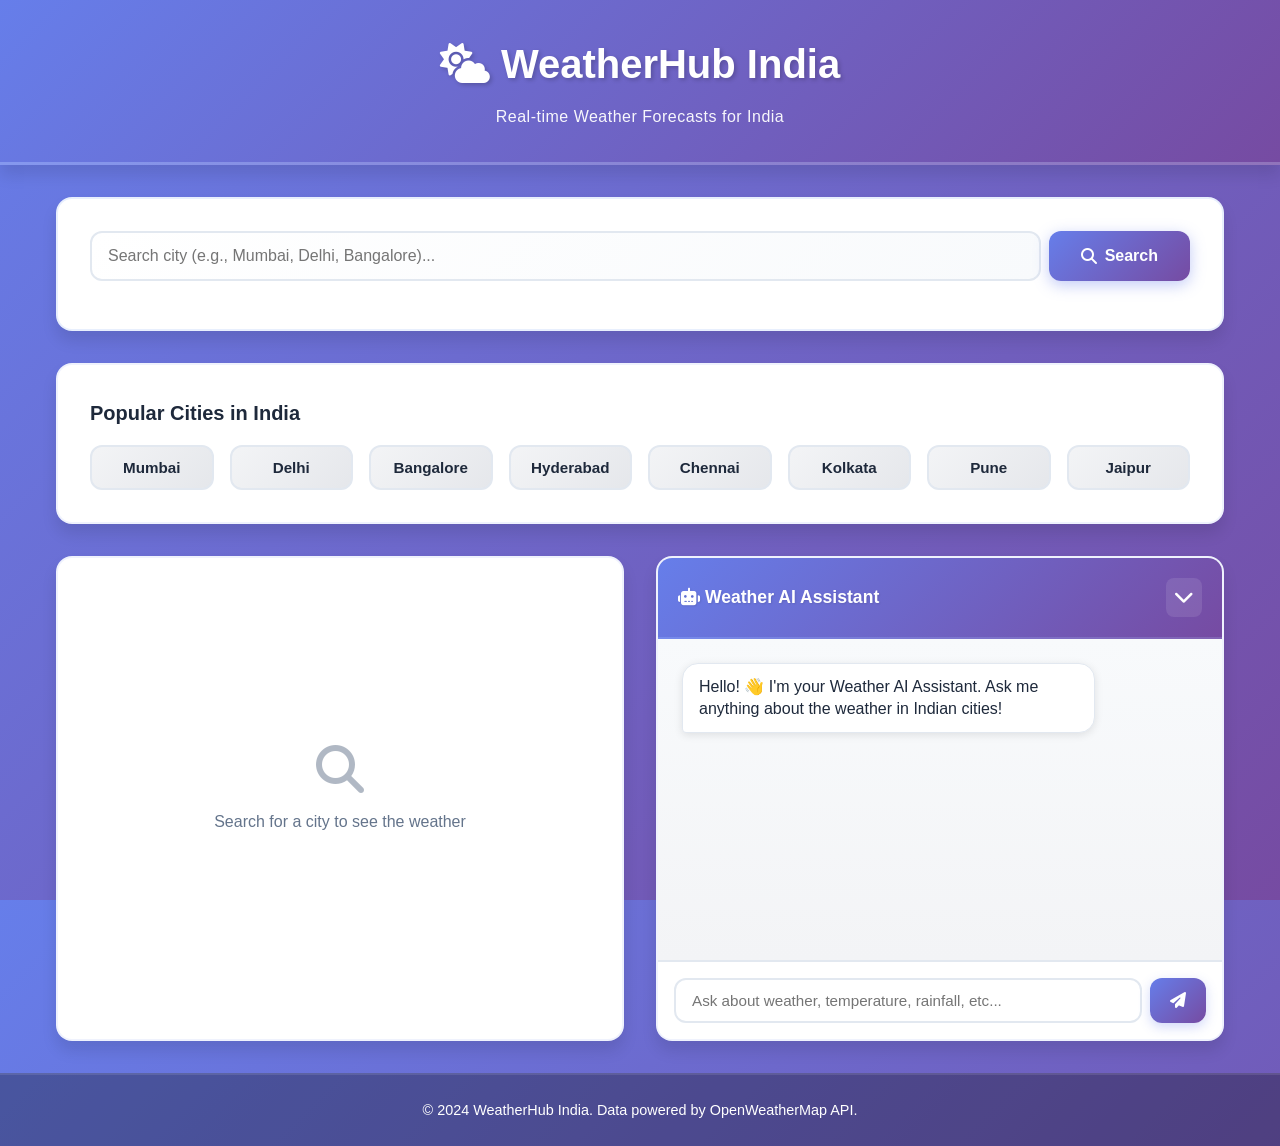
<file: index.html>
<!DOCTYPE html>
<html lang="en">
<head>
    <meta charset="UTF-8">
    <meta name="viewport" content="width=device-width, initial-scale=1.0">
    <title>Weather Forecast - India</title>
    <link rel="stylesheet" href="styles.css">
    <link rel="stylesheet" href="https://cdnjs.cloudflare.com/ajax/libs/font-awesome/6.4.0/css/all.min.css">
</head>
<body>
    <div class="container">
        <!-- Header -->
        <header class="header">
            <div class="header-content">
                <h1><i class="fas fa-cloud-sun"></i> WeatherHub India</h1>
                <p>Real-time Weather Forecasts for India</p>
            </div>
        </header>

        <main class="main-content">
            <!-- Search Section -->
            <section class="search-section">
                <div class="search-container">
                    <div class="search-input-group">
                        <input 
                            type="text" 
                            id="cityInput" 
                            placeholder="Search city (e.g., Mumbai, Delhi, Bangalore)..."
                            autocomplete="off"
                        >
                        <button id="searchBtn" class="search-btn">
                            <i class="fas fa-search"></i> Search
                        </button>
                    </div>
                    <div class="suggestions" id="suggestions"></div>
                </div>

                <!-- Quick Access Cities -->
                <div class="quick-cities">
                    <h3>Popular Cities in India</h3>
                    <div class="cities-grid">
                        <button class="city-btn" data-city="Mumbai">Mumbai</button>
                        <button class="city-btn" data-city="Delhi">Delhi</button>
                        <button class="city-btn" data-city="Bangalore">Bangalore</button>
                        <button class="city-btn" data-city="Hyderabad">Hyderabad</button>
                        <button class="city-btn" data-city="Chennai">Chennai</button>
                        <button class="city-btn" data-city="Kolkata">Kolkata</button>
                        <button class="city-btn" data-city="Pune">Pune</button>
                        <button class="city-btn" data-city="Jaipur">Jaipur</button>
                    </div>
                </div>
            </section>

            <div class="content-wrapper">
                <!-- Weather Display Section -->
                <section class="weather-section">
                    <div id="weatherContainer" class="weather-container">
                        <div class="placeholder">
                            <i class="fas fa-search"></i>
                            <p>Search for a city to see the weather</p>
                        </div>
                    </div>
                </section>

                <!-- AI Chatbot Section -->
                <section class="chatbot-section">
                    <div class="chat-header">
                        <h3><i class="fas fa-robot"></i> Weather AI Assistant</h3>
                        <button id="toggleChat" class="toggle-btn">
                            <i class="fas fa-chevron-down"></i>
                        </button>
                    </div>
                    <div class="chat-container" id="chatContainer">
                        <div class="chat-messages" id="chatMessages">
                            <div class="message bot-message">
                                <p>Hello! 👋 I'm your Weather AI Assistant. Ask me anything about the weather in Indian cities!</p>
                            </div>
                        </div>
                        <div class="chat-input-group">
                            <input 
                                type="text" 
                                id="chatInput" 
                                placeholder="Ask about weather, temperature, rainfall, etc..."
                                autocomplete="off"
                            >
                            <button id="sendBtn" class="send-btn">
                                <i class="fas fa-paper-plane"></i>
                            </button>
                        </div>
                    </div>
                </section>
            </div>
        </main>

        <!-- Footer -->
        <footer class="footer">
            <p>&copy; 2024 WeatherHub India. Data powered by OpenWeatherMap API.</p>
        </footer>
    </div>

    <script src="app.js"></script>
</body>
</html>
</file>
<file: styles.css>
:root {
    --primary-color: #2563eb;
    --secondary-color: #1e40af;
    --accent-color: #f59e0b;
    --success-color: #10b981;
    --danger-color: #ef4444;
    --bg-color: #f8fafc;
    --card-bg: #ffffff;
    --text-dark: #1e293b;
    --text-light: #64748b;
    --border-color: #e2e8f0;
    --shadow: 0 4px 6px rgba(0, 0, 0, 0.1);
    --shadow-lg: 0 10px 15px rgba(0, 0, 0, 0.1);
}

* {
    margin: 0;
    padding: 0;
    box-sizing: border-box;
}

html, body {
    height: 100%;
    width: 100%;
}

body {
    font-family: 'Segoe UI', Tahoma, Geneva, Verdana, sans-serif;
    background: linear-gradient(135deg, #667eea 0%, #764ba2 100%);
    color: var(--text-dark);
    line-height: 1.6;
    overflow-x: hidden;
}

.container {
    min-height: 100vh;
    display: flex;
    flex-direction: column;
    padding: 0;
}

/* Header Styles */
.header {
    background: linear-gradient(135deg, #667eea 0%, #764ba2 100%);
    color: white;
    padding: 2rem 1rem;
    text-align: center;
    box-shadow: var(--shadow-lg);
    border-bottom: 3px solid rgba(255, 255, 255, 0.2);
}

.header-content h1 {
    font-size: 2.5rem;
    margin-bottom: 0.5rem;
    font-weight: 700;
    text-shadow: 2px 2px 4px rgba(0, 0, 0, 0.2);
}

.header-content p {
    font-size: 1rem;
    opacity: 0.95;
    letter-spacing: 0.5px;
}

/* Main Content */
.main-content {
    flex: 1;
    padding: 2rem 1rem;
    max-width: 1200px;
    width: 100%;
    margin: 0 auto;
}

/* Search Section */
.search-section {
    margin-bottom: 2rem;
}

.search-container {
    background: var(--card-bg);
    padding: 2rem;
    border-radius: 16px;
    box-shadow: var(--shadow-lg);
    margin-bottom: 2rem;
    border: 2px solid rgba(37, 99, 235, 0.1);
}

.search-input-group {
    display: flex;
    gap: 0.5rem;
    margin-bottom: 1rem;
}

#cityInput {
    flex: 1;
    padding: 0.875rem 1rem;
    border: 2px solid var(--border-color);
    border-radius: 12px;
    font-size: 1rem;
    transition: all 0.3s ease;
    background: linear-gradient(135deg, #ffffff 0%, #f8fafc 100%);
}

#cityInput:focus {
    outline: none;
    border-color: var(--primary-color);
    box-shadow: 0 0 0 3px rgba(37, 99, 235, 0.2);
    background: white;
}

.search-btn {
    padding: 0.875rem 2rem;
    background: linear-gradient(135deg, #667eea 0%, #764ba2 100%);
    color: white;
    border: none;
    border-radius: 12px;
    font-size: 1rem;
    font-weight: 600;
    cursor: pointer;
    transition: all 0.3s ease;
    display: flex;
    align-items: center;
    gap: 0.5rem;
    box-shadow: 0 4px 15px rgba(102, 126, 234, 0.4);
}

.search-btn:hover {
    transform: translateY(-2px);
    box-shadow: 0 6px 20px rgba(102, 126, 234, 0.6);
}

.search-btn:active {
    transform: translateY(0);
}

/* Suggestions Dropdown */
.suggestions {
    position: absolute;
    background: var(--card-bg);
    border: 2px solid var(--primary-color);
    border-radius: 12px;
    max-height: 300px;
    overflow-y: auto;
    width: calc(100% - 4rem);
    margin-top: -0.5rem;
    z-index: 1000;
    display: none;
    box-shadow: var(--shadow-lg);
}

.suggestions.active {
    display: block;
}

.suggestion-item {
    padding: 0.75rem 1rem;
    cursor: pointer;
    transition: all 0.2s ease;
    border-bottom: 1px solid var(--border-color);
    background: linear-gradient(90deg, transparent 0%, rgba(37, 99, 235, 0.05) 100%);
}

.suggestion-item:hover {
    background: linear-gradient(90deg, rgba(37, 99, 235, 0.1) 0%, rgba(102, 126, 234, 0.1) 100%);
    padding-left: 1.5rem;
    color: var(--primary-color);
}

.suggestion-item:last-child {
    border-bottom: none;
}

/* Quick Cities */
.quick-cities {
    background: var(--card-bg);
    padding: 2rem;
    border-radius: 16px;
    box-shadow: var(--shadow-lg);
    border: 2px solid rgba(102, 126, 234, 0.1);
}

.quick-cities h3 {
    margin-bottom: 1rem;
    color: var(--text-dark);
    font-size: 1.25rem;
    font-weight: 600;
}

.cities-grid {
    display: grid;
    grid-template-columns: repeat(auto-fit, minmax(120px, 1fr));
    gap: 1rem;
}

.city-btn {
    padding: 0.75rem 1rem;
    background: linear-gradient(135deg, #f3f4f6 0%, #e5e7eb 100%);
    border: 2px solid var(--border-color);
    border-radius: 12px;
    font-size: 0.95rem;
    font-weight: 600;
    cursor: pointer;
    transition: all 0.3s ease;
    color: var(--text-dark);
    position: relative;
    overflow: hidden;
}

.city-btn::before {
    content: '';
    position: absolute;
    top: 0;
    left: -100%;
    width: 100%;
    height: 100%;
    background: linear-gradient(90deg, transparent, rgba(255, 255, 255, 0.3), transparent);
    transition: left 0.5s ease;
}

.city-btn:hover {
    background: linear-gradient(135deg, #667eea 0%, #764ba2 100%);
    color: white;
    border-color: #667eea;
    transform: translateY(-3px);
    box-shadow: 0 6px 20px rgba(102, 126, 234, 0.4);
}

.city-btn:hover::before {
    left: 100%;
}

.city-btn:active {
    transform: translateY(-1px);
}

/* Content Wrapper */
.content-wrapper {
    display: grid;
    grid-template-columns: 1fr 1fr;
    gap: 2rem;
    margin-top: 2rem;
}

/* Weather Section */
.weather-section {
    background: var(--card-bg);
    padding: 2rem;
    border-radius: 16px;
    box-shadow: var(--shadow-lg);
    border: 2px solid rgba(102, 126, 234, 0.1);
}

.weather-container {
    min-height: 400px;
    display: flex;
    align-items: center;
    justify-content: center;
}

.placeholder {
    text-align: center;
    color: var(--text-light);
}

.placeholder i {
    font-size: 3rem;
    margin-bottom: 1rem;
    opacity: 0.5;
}

/* Weather Card */
.weather-card {
    text-align: center;
    animation: slideIn 0.5s ease;
    border-radius: 20px;
    padding: 2rem;
    color: white;
    position: relative;
    overflow: hidden;
    box-shadow: 0 10px 30px rgba(0, 0, 0, 0.2);
}

.weather-card::before {
    content: '';
    position: absolute;
    top: 0;
    left: 0;
    right: 0;
    bottom: 0;
    background: radial-gradient(circle at 30% 30%, rgba(255, 255, 255, 0.2), transparent);
    pointer-events: none;
}

.live-status {
    display: flex;
    justify-content: space-between;
    align-items: center;
    margin-bottom: 1rem;
    font-size: 0.9rem;
    opacity: 0.9;
    position: relative;
    z-index: 1;
}

.status-badge {
    display: inline-flex;
    align-items: center;
    gap: 0.5rem;
    background: rgba(255, 255, 255, 0.2);
    padding: 0.4rem 0.8rem;
    border-radius: 20px;
    font-weight: 600;
    animation: pulse 2s infinite;
}

@keyframes pulse {
    0%, 100% { opacity: 1; }
    50% { opacity: 0.7; }
}

.last-updated {
    font-size: 0.8rem;
    opacity: 0.8;
}

@keyframes slideIn {
    from {
        opacity: 0;
        transform: translateY(20px);
    }
    to {
        opacity: 1;
        transform: translateY(0);
    }
}

.city-name {
    font-size: 2rem;
    font-weight: 700;
    margin-bottom: 0.5rem;
    color: white;
    text-shadow: 2px 2px 4px rgba(0, 0, 0, 0.2);
    position: relative;
    z-index: 1;
}

.location-info {
    font-size: 0.95rem;
    opacity: 0.9;
    margin-bottom: 1.5rem;
    position: relative;
    z-index: 1;
}

.weather-icon-large {
    font-size: 5rem;
    margin: 1rem 0;
    animation: float 3s ease-in-out infinite;
    position: relative;
    z-index: 1;
    filter: drop-shadow(0 4px 8px rgba(0, 0, 0, 0.2));
}

@keyframes float {
    0%, 100% { transform: translateY(0); }
    50% { transform: translateY(-15px); }
}

.temperature-display {
    font-size: 4rem;
    font-weight: 700;
    color: white;
    margin: 1rem 0;
    font-family: 'Courier New', monospace;
    text-shadow: 2px 2px 8px rgba(0, 0, 0, 0.3);
    position: relative;
    z-index: 1;
}

.weather-description {
    font-size: 1.25rem;
    opacity: 0.95;
    text-transform: capitalize;
    margin-bottom: 0.5rem;
    position: relative;
    z-index: 1;
    text-shadow: 1px 1px 3px rgba(0, 0, 0, 0.2);
}

.status-text {
    font-size: 1.1rem;
    font-weight: 600;
    margin-bottom: 2rem;
    position: relative;
    z-index: 1;
    text-shadow: 1px 1px 3px rgba(0, 0, 0, 0.2);
}

.weather-details {
    display: grid;
    grid-template-columns: repeat(2, 1fr);
    gap: 1rem;
    margin-top: 2rem;
    padding-top: 2rem;
    border-top: 2px solid rgba(255, 255, 255, 0.2);
    position: relative;
    z-index: 1;
}

.detail-item {
    background: rgba(255, 255, 255, 0.15);
    padding: 1rem;
    border-radius: 12px;
    text-align: center;
    backdrop-filter: blur(10px);
    border: 1px solid rgba(255, 255, 255, 0.1);
}

.detail-label {
    font-size: 0.85rem;
    opacity: 0.8;
    margin-bottom: 0.5rem;
    text-transform: uppercase;
    letter-spacing: 0.5px;
}

.detail-value {
    font-size: 1.5rem;
    font-weight: 700;
    color: white;
}

/* Chatbot Section */
.chatbot-section {
    background: var(--card-bg);
    border-radius: 16px;
    box-shadow: var(--shadow-lg);
    display: flex;
    flex-direction: column;
    overflow: hidden;
    border: 2px solid rgba(102, 126, 234, 0.1);
}

.chat-header {
    background: linear-gradient(135deg, #667eea 0%, #764ba2 100%);
    color: white;
    padding: 1.25rem;
    display: flex;
    justify-content: space-between;
    align-items: center;
    cursor: pointer;
    border-bottom: 2px solid rgba(255, 255, 255, 0.1);
}

.chat-header h3 {
    font-size: 1.1rem;
    margin: 0;
    text-shadow: 1px 1px 2px rgba(0, 0, 0, 0.1);
}

.toggle-btn {
    background: rgba(255, 255, 255, 0.1);
    border: none;
    color: white;
    font-size: 1.25rem;
    cursor: pointer;
    transition: transform 0.3s ease;
    padding: 0.5rem;
    border-radius: 8px;
}

.toggle-btn:hover {
    background: rgba(255, 255, 255, 0.2);
}

.toggle-btn.collapsed {
    transform: rotate(180deg);
}

.chat-container {
    display: flex;
    flex-direction: column;
    height: 400px;
}

.chat-messages {
    flex: 1;
    overflow-y: auto;
    padding: 1.5rem;
    display: flex;
    flex-direction: column;
    gap: 1rem;
    background: linear-gradient(180deg, #f8fafc 0%, #f3f4f6 100%);
}

.message {
    display: flex;
    animation: messageSlideIn 0.3s ease;
}

@keyframes messageSlideIn {
    from {
        opacity: 0;
        transform: translateY(10px);
    }
    to {
        opacity: 1;
        transform: translateY(0);
    }
}

.message p {
    padding: 0.75rem 1rem;
    border-radius: 16px;
    max-width: 80%;
    word-wrap: break-word;
    line-height: 1.4;
    box-shadow: 0 2px 8px rgba(0, 0, 0, 0.1);
}

.user-message {
    justify-content: flex-end;
}

.user-message p {
    background: linear-gradient(135deg, #667eea 0%, #764ba2 100%);
    color: white;
    border-bottom-right-radius: 4px;
}

.bot-message {
    justify-content: flex-start;
}

.bot-message p {
    background: white;
    color: var(--text-dark);
    border-bottom-left-radius: 4px;
    border: 1px solid var(--border-color);
}

.chat-input-group {
    display: flex;
    gap: 0.5rem;
    padding: 1rem;
    background: white;
    border-top: 2px solid var(--border-color);
}

#chatInput {
    flex: 1;
    padding: 0.75rem 1rem;
    border: 2px solid var(--border-color);
    border-radius: 12px;
    font-size: 0.95rem;
    transition: all 0.3s ease;
}

#chatInput:focus {
    outline: none;
    border-color: var(--primary-color);
    box-shadow: 0 0 0 3px rgba(37, 99, 235, 0.1);
}

.send-btn {
    padding: 0.75rem 1.25rem;
    background: linear-gradient(135deg, #667eea 0%, #764ba2 100%);
    color: white;
    border: none;
    border-radius: 12px;
    font-size: 1rem;
    cursor: pointer;
    transition: all 0.3s ease;
    display: flex;
    align-items: center;
    justify-content: center;
    box-shadow: 0 4px 12px rgba(102, 126, 234, 0.3);
}

.send-btn:hover {
    transform: translateY(-2px);
    box-shadow: 0 6px 16px rgba(102, 126, 234, 0.4);
}

.send-btn:active {
    transform: translateY(0);
}

/* Footer */
.footer {
    background: rgba(0, 0, 0, 0.3);
    color: white;
    text-align: center;
    padding: 1.5rem;
    font-size: 0.9rem;
    margin-top: auto;
    border-top: 2px solid rgba(255, 255, 255, 0.1);
}

/* Loading State */
.loading {
    display: flex;
    align-items: center;
    justify-content: center;
    gap: 0.5rem;
    font-size: 1.1rem;
    color: var(--text-dark);
}

.loading::after {
    content: '';
    animation: dots 1.4s steps(4, end) infinite;
}

@keyframes dots {
    0%, 20% {
        content: '.';
        color: var(--text-light);
    }
    40% {
        content: '..';
        color: var(--text-light);
    }
    60%, 100% {
        content: '...';
        color: var(--text-light);
    }
}

/* Error State */
.error {
    background: linear-gradient(135deg, #fee2e2 0%, #fecaca 100%);
    color: #991b1b;
    padding: 1.5rem;
    border-radius: 12px;
    border-left: 4px solid #ef4444;
    font-weight: 500;
    box-shadow: 0 4px 12px rgba(239, 68, 68, 0.2);
}

/* Success State */
.success {
    background: linear-gradient(135deg, #d1fae5 0%, #a7f3d0 100%);
    color: #065f46;
    padding: 1.5rem;
    border-radius: 12px;
    border-left: 4px solid #10b981;
    font-weight: 500;
    box-shadow: 0 4px 12px rgba(16, 185, 129, 0.2);
}

/* Scrollbar Styling */
::-webkit-scrollbar {
    width: 8px;
    height: 8px;
}

::-webkit-scrollbar-track {
    background: var(--bg-color);
}

::-webkit-scrollbar-thumb {
    background: linear-gradient(135deg, #667eea 0%, #764ba2 100%);
    border-radius: 4px;
}

::-webkit-scrollbar-thumb:hover {
    background: linear-gradient(135deg, #764ba2 0%, #667eea 100%);
}

/* Responsive Design */
@media (max-width: 768px) {
    .header-content h1 {
        font-size: 1.75rem;
    }

    .main-content {
        padding: 1rem;
    }

    .content-wrapper {
        grid-template-columns: 1fr;
        gap: 1.5rem;
    }

    .search-container {
        padding: 1.5rem;
    }

    .search-input-group {
        flex-direction: column;
    }

    .cities-grid {
        grid-template-columns: repeat(auto-fit, minmax(100px, 1fr));
        gap: 0.75rem;
    }

    .city-btn {
        padding: 0.6rem 0.8rem;
        font-size: 0.85rem;
    }

    .weather-icon-large {
        font-size: 3.5rem;
    }

    .temperature-display {
        font-size: 2.5rem;
    }

    .city-name {
        font-size: 1.5rem;
    }

    .weather-details {
        grid-template-columns: 1fr;
    }

    .chat-container {
        height: 300px;
    }
}

@media (max-width: 480px) {
    .header {
        padding: 1.5rem 1rem;
    }

    .header-content h1 {
        font-size: 1.5rem;
    }

    .header-content p {
        font-size: 0.9rem;
    }

    .weather-icon-large {
        font-size: 2.5rem;
    }

    .temperature-display {
        font-size: 2rem;
    }

    .city-name {
        font-size: 1.25rem;
    }

    .weather-description {
        font-size: 1rem;
    }

    .detail-value {
        font-size: 1.25rem;
    }

    .chat-header h3 {
        font-size: 0.95rem;
    }

    #chatInput {
        font-size: 0.85rem;
    }

    .weather-details {
        grid-template-columns: 1fr;
        gap: 0.75rem;
    }
}
</file>
